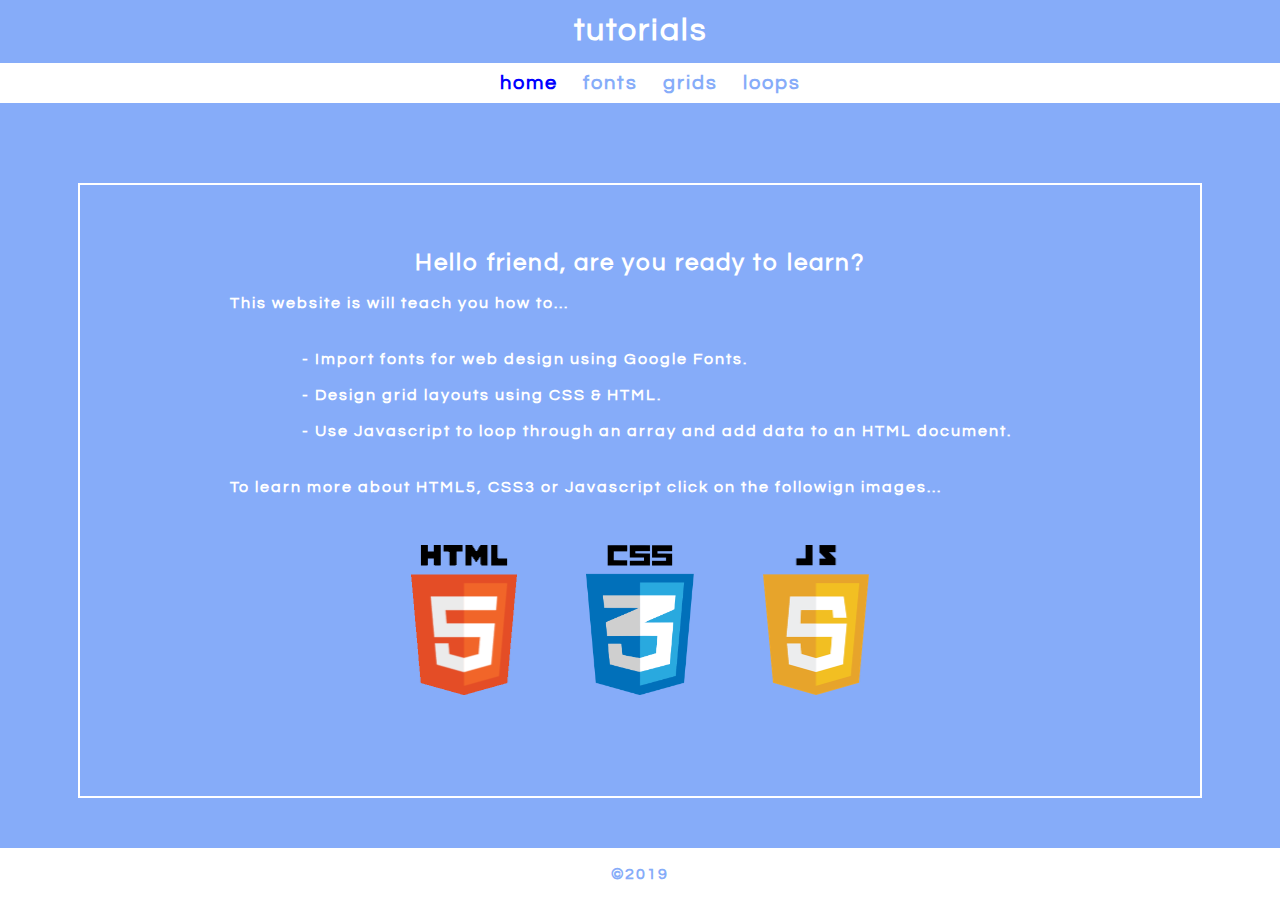
<file: index.html>
<!DOCTYPE html>
<html lang="en">

    <head>
        <title>Tutorials | Home</title>
        <meta charset="utf-8">
        <meta name="description" content="A few tutorials for Project-1">
        <meta name="keywords" content="HTML CSS Javascript">
        <meta name="viewport" content="width=device-width, initial-scale=1.0">
        <link rel="icon" href="images/favicon.png" type="image/x-icon" />
        <link rel="stylesheet" type="text/css" href="css/style.css">
        <link href="https://fonts.googleapis.com/css?family=Questrial" rel="stylesheet">
    </head>

    <body>

        <main>

            <header>
              <h1>tutorials</h1>
            </header>

            <nav>
              <ul>
                <a href="index.html" class="activeClass"><li>home</li></a>
                <a href="fonts.html"><li>fonts</li></a>
                <a href="grids.html"><li>grids</li></a>
                <a href="loops.html"><li>loops</li></a>
              </ul>
            </nav>

            <section>
              <!--js greeting-->
              <h2 id="greeting"></h2>
              <p>This website is will teach you how to...</p>
              <br>
              <ul>
                <li>- Import fonts for web design using Google Fonts.</li>
                <li>- Design grid layouts using CSS & HTML.</li>
                <li>- Use Javascript to loop through an array and add data to an HTML document.</li>
              </ul>
              <br>
              <p>To learn more about HTML5, CSS3 or Javascript click on the followign images...</p>
              <div id="logoContainer">

                <a href="https://www.w3schools.com/html/"><img  class="logo" src="images/html5.png" alt="html5 logo"></a>
                <a href="https://www.w3schools.com/css/"><img  class="logo" src="images/css3.png" alt="css3 logo"></a>
                <a href="https://www.w3schools.com/js/"><img  class="logo" src="images/js.png" alt="js logo"></a>
              </div>
            </section>

            <footer>
              <p>&copy;2019</p>
            </footer>

        </main>
        <script src="js/script.js"></script>
    </body>

</html>
</file>
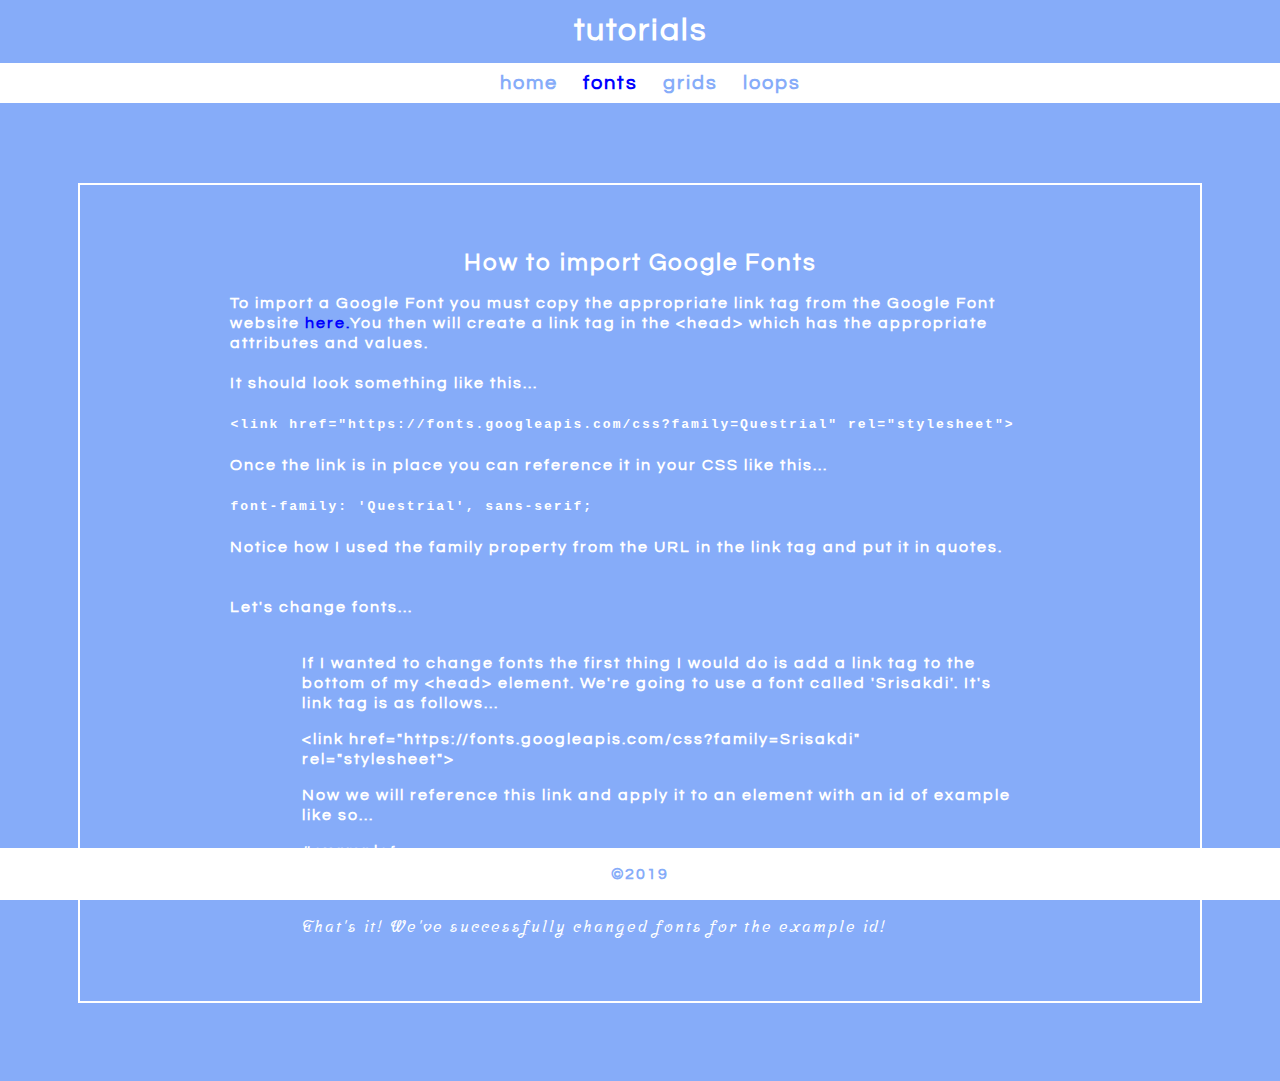
<file: fonts.html>
<!DOCTYPE html>
<html lang="en">

    <head>
        <title>Tutorials | Fonts</title>
        <meta charset="utf-8">
        <meta name="description" content="A few tutorials for Project-1">
        <meta name="keywords" content="HTML CSS Javascript">
        <meta name="viewport" content="width=device-width, initial-scale=1.0">
        <link rel="icon" href="images/favicon.png" type="image/x-icon" />
        <link rel="stylesheet" type="text/css" href="css/style.css">
        <link href="https://fonts.googleapis.com/css?family=Questrial" rel="stylesheet">
        <link href="https://fonts.googleapis.com/css?family=Srisakdi" rel="stylesheet">
    </head>

    <body>

        <main>

            <header>
              <h1>tutorials</h1>
            </header>

            <nav>
              <!--navbar-->
              <ul>
                <a href="index.html"><li>home</li></a>
                <a href="fonts.html" class="activeClass"><li>fonts</li></a>
                <a href="grids.html"><li>grids</li></a>
                <a href="loops.html"><li>loops</li></a>
              </ul>
            </nav>

            <section>
              <h2>How to import Google Fonts</h2>
              <p>To import a Google Font you must copy the appropriate link tag from the Google Font website <a href="https://fonts.google.com/">here.</a>You then will create a link tag in the &lt;head&gt; which has the appropriate attributes and values.</p>
              <br>
              <p>It should look something like this...</p>
              <br>
              <p>
              <code>
                  &lt;link href="https://fonts.googleapis.com/css?family=Questrial" rel="stylesheet"&gt;
              </code>
              </p>
              <br>
              <p>Once the link is in place you can reference it in your CSS like this...</p>
              <br>
                <p><code>font-family: 'Questrial', sans-serif;</code></p>
              <br>
              <p>Notice how I used the family property from the URL in the link tag and put it in quotes.</p>
              <br>
              <br>
              <p>Let's change fonts...</p>
              <br>
              <ul>
                <li>If I wanted to change fonts the first thing I would do is add a link tag to the bottom of my &lthead&gt; element. We're going to use a font called 'Srisakdi'. It's link tag is as follows... </li>
                <li>&lt;link href="https://fonts.googleapis.com/css?family=Srisakdi" rel="stylesheet"&gt;</li>
                <li>Now we will reference this link and apply it to an element with an id of example like so...</li>
                <li>#example{<br>font-family:'Srisakdi', sans-serif;<br>}</li>
                <li id=example>That's it! We've successfully changed fonts for the example id!</li
              </ul>
            </section>

            <footer>
              <p>&copy;2019</p>
            </footer>

        </main>
        <!--link to js-->
        <script src="js/script.js"></script>
    </body>

</html>
</file>
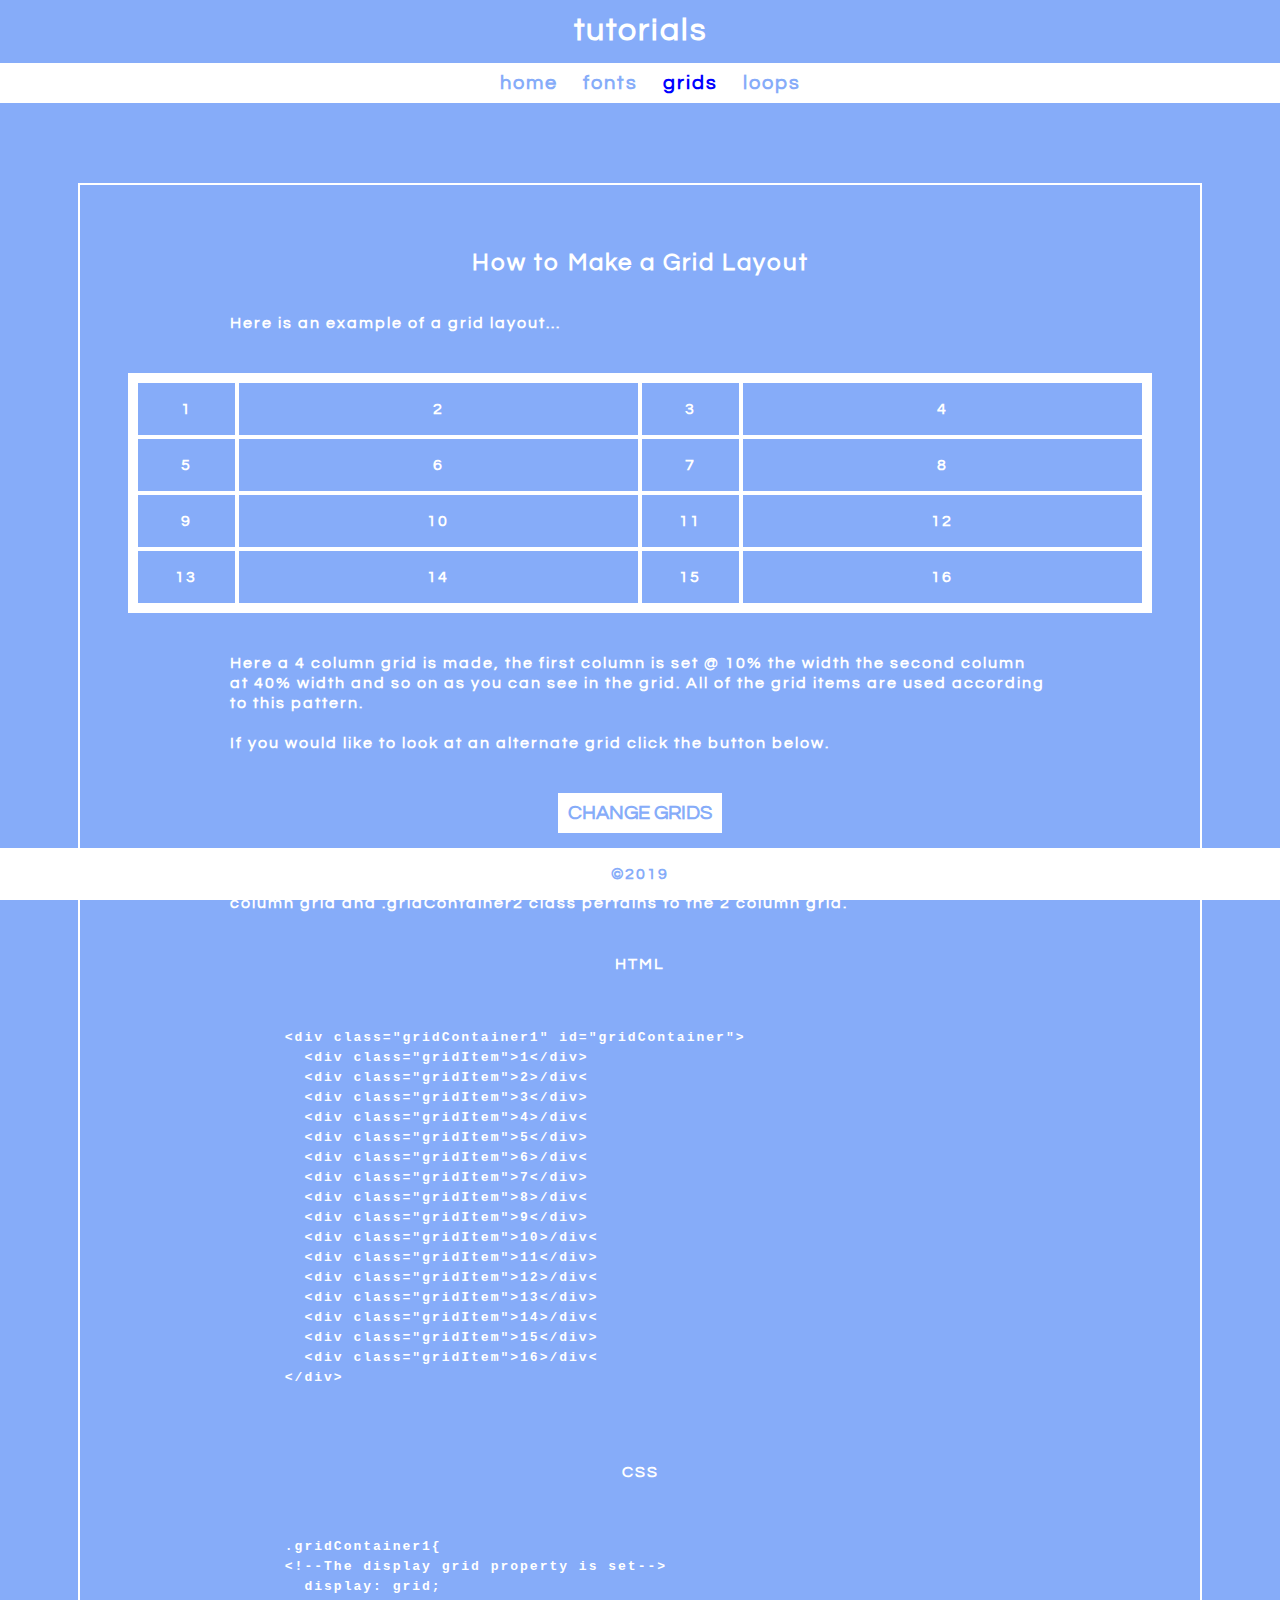
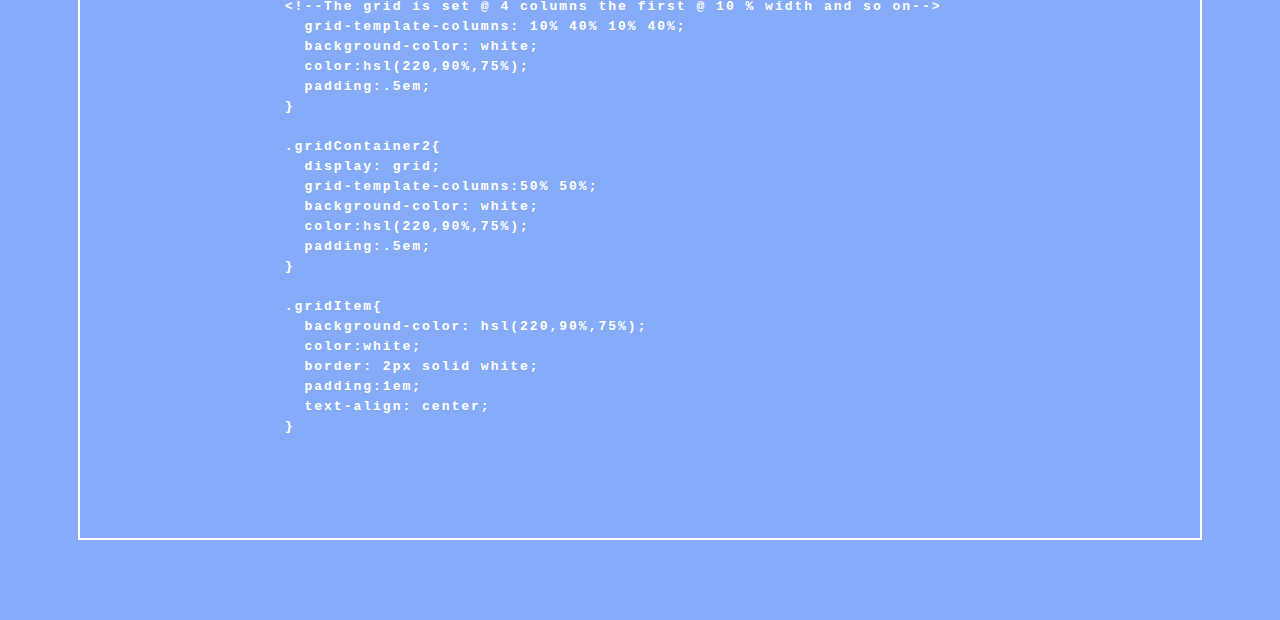
<file: grids.html>
<!DOCTYPE html>
<html lang="en">

    <head>
        <title>Tutorials | Grids</title>
        <meta charset="utf-8">
        <meta name="description" content="A few tutorials for Project-1">
        <meta name="keywords" content="HTML CSS Javascript">
        <meta name="viewport" content="width=device-width, initial-scale=1.0">
        <link rel="icon" href="images/favicon.png" type="image/x-icon" />
        <link rel="stylesheet" type="text/css" href="css/style.css">
        <link href="https://fonts.googleapis.com/css?family=Questrial" rel="stylesheet">
    </head>

    <body>

        <main>

            <header>
              <h1>tutorials</h1>
            </header>

            <nav>
              <ul>
                <a href="index.html"><li>home</li></a>
                <a href="fonts.html"><li>fonts</li></a>
                <a href="grids.html" class="activeClass"><li>grids</li></a>
                <a href="loops.html"><li>loops</li></a>
              </ul>
            </nav>

            <section>
              <h2>How to Make a Grid Layout</h2>
              <br>
              <p>Here is an example of a grid layout...</p>
              <br>
              <br>
              <div class="gridContainer1" id="gridContainer">
                <div class="gridItem">1</div>
                <div class="gridItem">2</div>
                <div class="gridItem">3</div>
                <div class="gridItem">4</div>
                <div class="gridItem">5</div>
                <div class="gridItem">6</div>
                <div class="gridItem">7</div>
                <div class="gridItem">8</div>
                <div class="gridItem">9</div>
                <div class="gridItem">10</div>
                <div class="gridItem">11</div>
                <div class="gridItem">12</div>
                <div class="gridItem">13</div>
                <div class="gridItem">14</div>
                <div class="gridItem">15</div>
                <div class="gridItem">16</div>
              </div>
              <br>
              <br>
              <p id='para'>Here a 4 column grid is made, the first column is set @ 10% the width the second column at 40% width and so on as you can see in the grid. All of the grid items are used according to this pattern.</p>
              <br>
              <p>If you would like to look at an alternate grid click the button below.</p>
              <br>
              <br>
              <button type="button" name="button" onclick="changeGrids(); changePara(); changeHtml(); changeCss()">CHANGE GRIDS</button>
              <br>
              <br>
              <p>Their are code snippets below to give you an idea on how this works. The javascript for the above button is not included. Just know that .gridContainer1 class pertains to the 4 column grid and .gridContainer2 class pertains to the 2 column grid.</p>
              <br>
              <h4>HTML</h4>
              <br>
              <pre id=htmlCode>
                &lt;div class="gridContainer1" id="gridContainer"&gt;
                  &lt;div class="gridItem"&gt;1&lt;/div&gt;
                  &lt;div class="gridItem"&gt;2&gt;/div&lt;
                  &lt;div class="gridItem"&gt;3&lt;/div&gt;
                  &lt;div class="gridItem"&gt;4&gt;/div&lt;
                  &lt;div class="gridItem"&gt;5&lt;/div&gt;
                  &lt;div class="gridItem"&gt;6&gt;/div&lt;
                  &lt;div class="gridItem"&gt;7&lt;/div&gt;
                  &lt;div class="gridItem"&gt;8&gt;/div&lt;
                  &lt;div class="gridItem"&gt;9&lt;/div&gt;
                  &lt;div class="gridItem"&gt;10&gt;/div&lt;
                  &lt;div class="gridItem"&gt;11&lt;/div&gt;
                  &lt;div class="gridItem"&gt;12&gt;/div&lt;
                  &lt;div class="gridItem"&gt;13&lt;/div&gt;
                  &lt;div class="gridItem"&gt;14&gt;/div&lt;
                  &lt;div class="gridItem"&gt;15&lt;/div&gt;
                  &lt;div class="gridItem"&gt;16&gt;/div&lt;
                &lt;/div&gt;
              </pre>
              <br>
              <h4>CSS</h4>
              <br>
              <pre>
                .gridContainer1{
                &lt;!--The display grid property is set--&gt;
                  display: grid;
                &lt;!--The grid is set @ 4 columns the first @ 10 % width and so on--&gt;
                  grid-template-columns: 10% 40% 10% 40%;
                  background-color: white;
                  color:hsl(220,90%,75%);
                  padding:.5em;
                }

                .gridContainer2{
                  display: grid;
                  grid-template-columns:50% 50%;
                  background-color: white;
                  color:hsl(220,90%,75%);
                  padding:.5em;
                }

                .gridItem{
                  background-color: hsl(220,90%,75%);
                  color:white;
                  border: 2px solid white;
                  padding:1em;
                  text-align: center;
                }

              </pre>
            </section>

            <footer>
              <p>&copy;2019</p>
            </footer>
        </main>
        <script src="js/script.js"></script>
    </body>

</html>
</file>
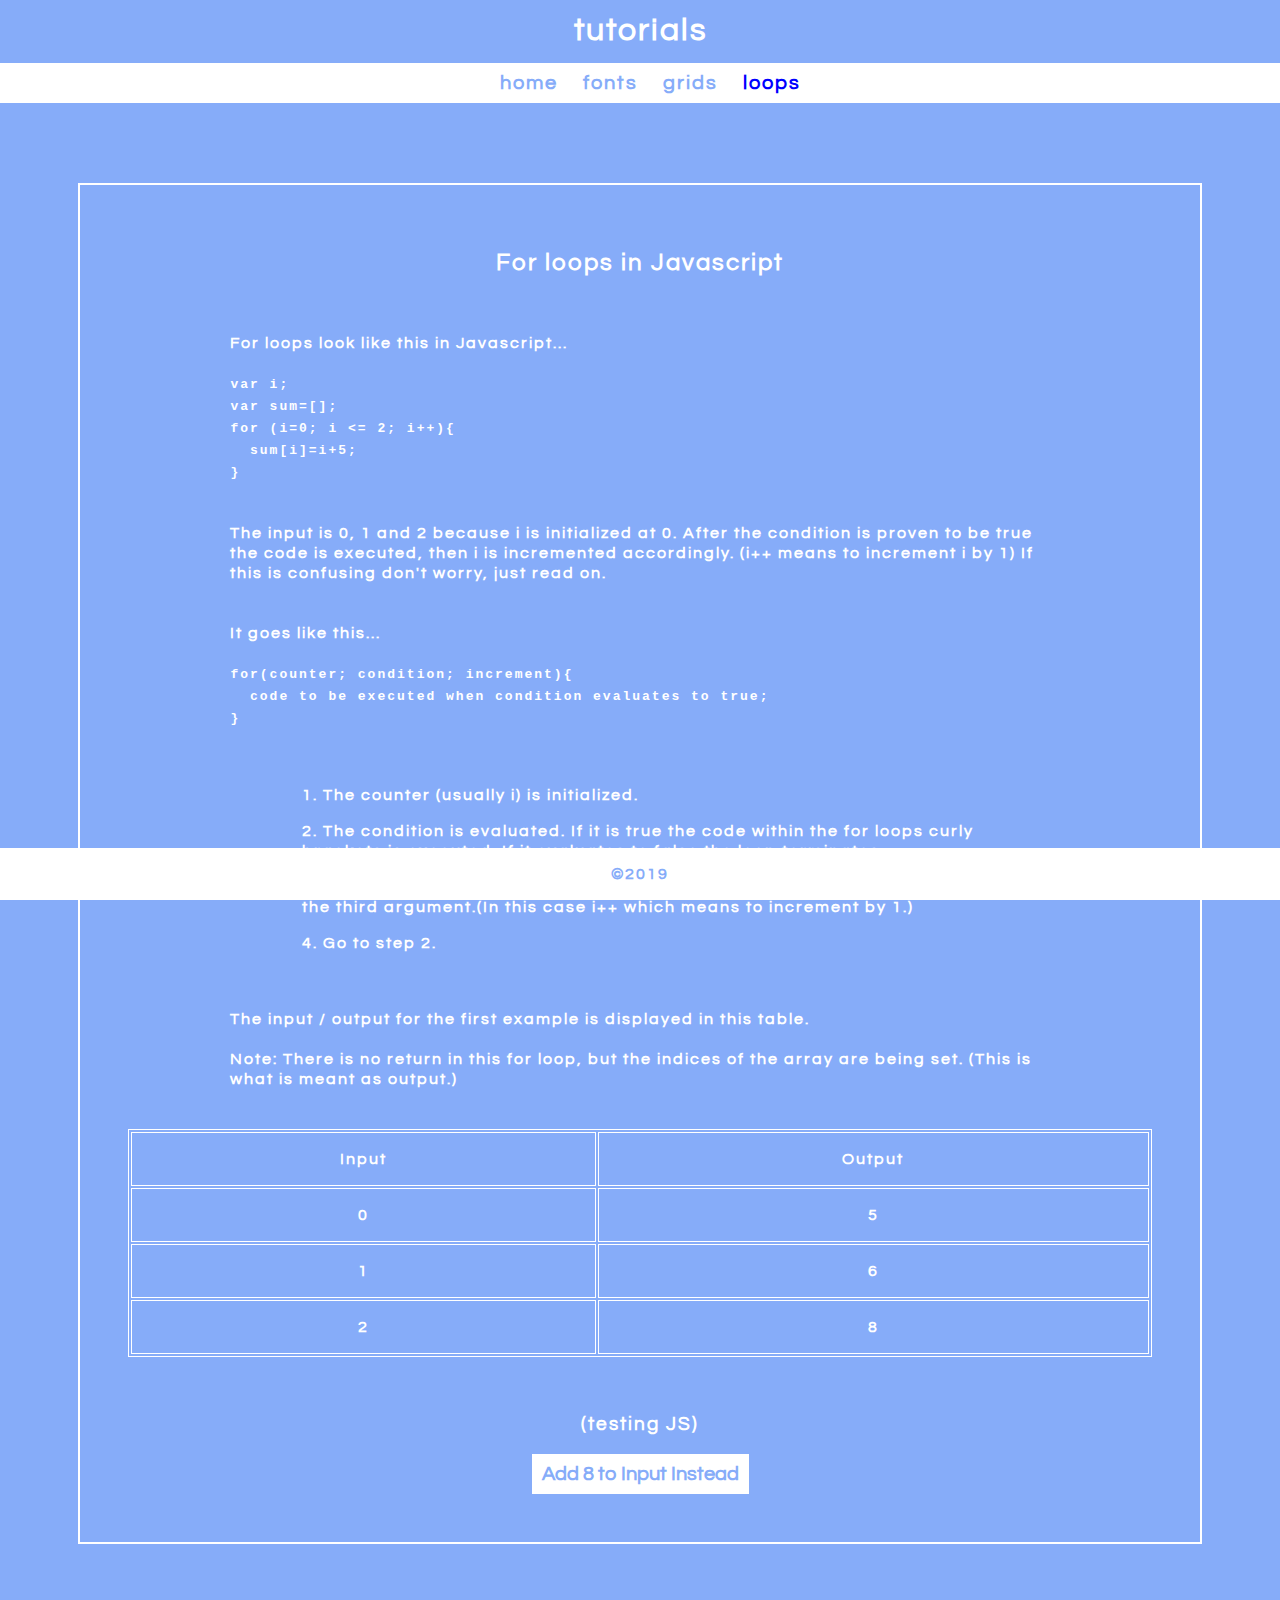
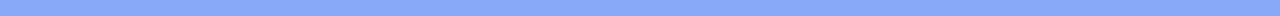
<file: loops.html>
<!DOCTYPE html>
<html lang="en">

    <head>
        <title>Tutorials | Loops</title>
        <meta charset="utf-8">
        <meta name="description" content="A few tutorials for Project-1">
        <meta name="keywords" content="HTML CSS Javascript">
        <meta name="viewport" content="width=device-width, initial-scale=1.0">
        <link rel="icon" href="images/favicon.png" type="image/x-icon" />
        <link rel="stylesheet" type="text/css" href="css/style.css">
        <link href="https://fonts.googleapis.com/css?family=Questrial" rel="stylesheet">
    </head>

    <body>

        <main>

            <header>
              <h1>tutorials</h1>
            </header>

            <nav>
              <ul>
                <a href="index.html"><li>home</li></a>
                <a href="fonts.html"><li>fonts</li></a>
                <a href="grids.html"><li>grids</li></a>
                <a href="loops.html" class="activeClass"><li>loops</li></a>
              </ul>
            </nav>

            <section id=forTable>
              <h2>For loops in Javascript</h2>
              <br>
              <br>
              <p>For loops look like this in Javascript...</p>
              <br>
              <p>
              <code>
                var i;<br>
                var sum=[];<br>
                for (i=0; i <= 2; i++){<br>
                  &nbsp;&nbsp;sum[i]=i+5;<br>
                }
              </code>
              <p>
              <br>
              <br>
              <p>The input is 0, 1 and 2 because i is initialized at 0. After the condition is proven to be true the code is executed, then i is incremented accordingly. (i++ means to increment i by 1) If this is confusing don't worry, just read on. </p>
              <br><br>
              <p>It goes like this...</p>
              <br>
              <p>
              <code>for(counter; condition; increment){<br>&nbsp;&nbsp;code to be executed when condition evaluates to true; <br>}</code>
              </p>
              <br><br>
              <ul>
                <li>1. The counter (usually i) is initialized.</li>
                <li>2. The condition is evaluated. If it is true the code within the for loops curly brackets is executed. If it evaluates to false the loop terminates.</li>
                <li>3. After the code block is executed the counter is incremented according to the third argument.(In this case i++ which means to increment by 1.)</li>
                <li>4. Go to step 2.</li>
              </ul>

              <br><br>
              <p>The input / output for the first example is displayed in this table.</p>
              <br>
              <p>Note: There is no return in this for loop, but the indices of the array are being set. (This is what is meant as output.)</p>
              <br>
              <br>
              <table>
                <tr>
                  <th>Input</th>
                  <th>Output</th>
                </tr>
                <tr id=rowOne>
                  <td class=datum>0</td>
                  <td class=datum>5</td>
                </tr>
                <tr id=rowTwo>
                  <td class=datum>1</td>
                  <td class=datum>6</td>
                </tr>
                <tr id=rowThree>
                  <td class=datum>2</td>
                  <td class=datum>8</td>
                </tr>
              </table>
              <br>
              <br>
              <h3>(testing JS)</h3>
              <button type="button" name="forButton" onclick="forFunction()">Add 8 to Input Instead</button>
              <p id=loopEx></p>
            </section>

            <footer>
              <p>&copy;2019</p>
            </footer>

        </main>
        <script src="js/script.js"></script>
    </body>

</html>
</file>
<file: css/style.css>
body{
  background-color: hsl(220, 90%, 75%);
  font-family: 'Questrial', sans-serif;
  letter-spacing: .125em;
  color:white;
  padding: 0;
  margin: 0;
  font-weight: bold;
  line-height: 1.25em;
}

header{
  text-align: center;
}

nav{
  text-align: center;
  color:hsl(220,90%,75%);
  background-color: white;
  width:100%;
  position:sticky;
  top:0;
  z-index: 1;
}

nav ul li{
  display: inline-block;
  margin: .5em 1em .5em 0em;
  font-size: 1.25em;
}

section{
  border: 2px solid white;
  width: 80%;
  margin: 5em auto;
  padding: 3em;
  text-align: center;
}
section p{
  width:80%;
  margin:auto;
  text-align: left;
}

section ul{
  text-align: left;
  list-style-type: none;
  width:70%;
  margin:auto;
}

section ul li{
  margin: 1em 0;
}

section p a{
  color:blue;
}

section p a:hover{
  opacity: .65;
}

section p a:active{
  opacity: .45;
}

footer{
  text-align: center;
  color:hsl(220,90%,75%);
  background-color: white;
  width:100%;
  position:fixed;
  bottom:0;
  z-index: 1;
}
#greeting{
  text-align: center;
}

a{
  text-decoration: none;
  color:hsl(220,90%,75%);
}

a:hover{
  color:blue;
}

a:active{
  opacity: .5;
}

h2{
  text-align: center;
}

.activeClass{
  color:blue;
}

#logoContainer{
  position:relative;
  margin: auto;
}
.logo{
  width:auto;
  height: 150px;
  margin:3em 2em 3em 2em;
}

.logo:hover{
  opacity:.75;
}

code{
  font-size: 1em;
}

#example{
  font-family: 'Srisakdi', sans-serif;
}

.gridContainer1{
  display: grid;
  grid-template-columns: 10% 40% 10% 40%;
  background-color: white;
  color:hsl(220,90%,75%);
  padding:.5em;
}

.gridContainer2{
  display: grid;
  grid-template-columns:50% 50%;
  background-color: white;
  color:hsl(220,90%,75%);
  padding:.5em;
}

.gridItem{
  background-color: hsl(220,90%,75%);
  color:white;
  border: 2px solid white;
  padding:1em;
  text-align: center;
}
pre{
  text-align: left;
}

button{
  background-color: white;
  color:hsl(220,90%,75%);
  border:none;
  padding:.5em;
  font-weight: bold;
  font-family: 'Questrial', sans-serif;
  font-size:1.25em;
}

button:hover{
  opacity: .75;
}

button:active{
  opacity: .5;
}

#forTable{
  text-align: center;
}

table,th,tr,td{
  border:1px solid white;
}
table{
  width: 100%;
}
th, td{
  padding: 1em;
}
</file>
